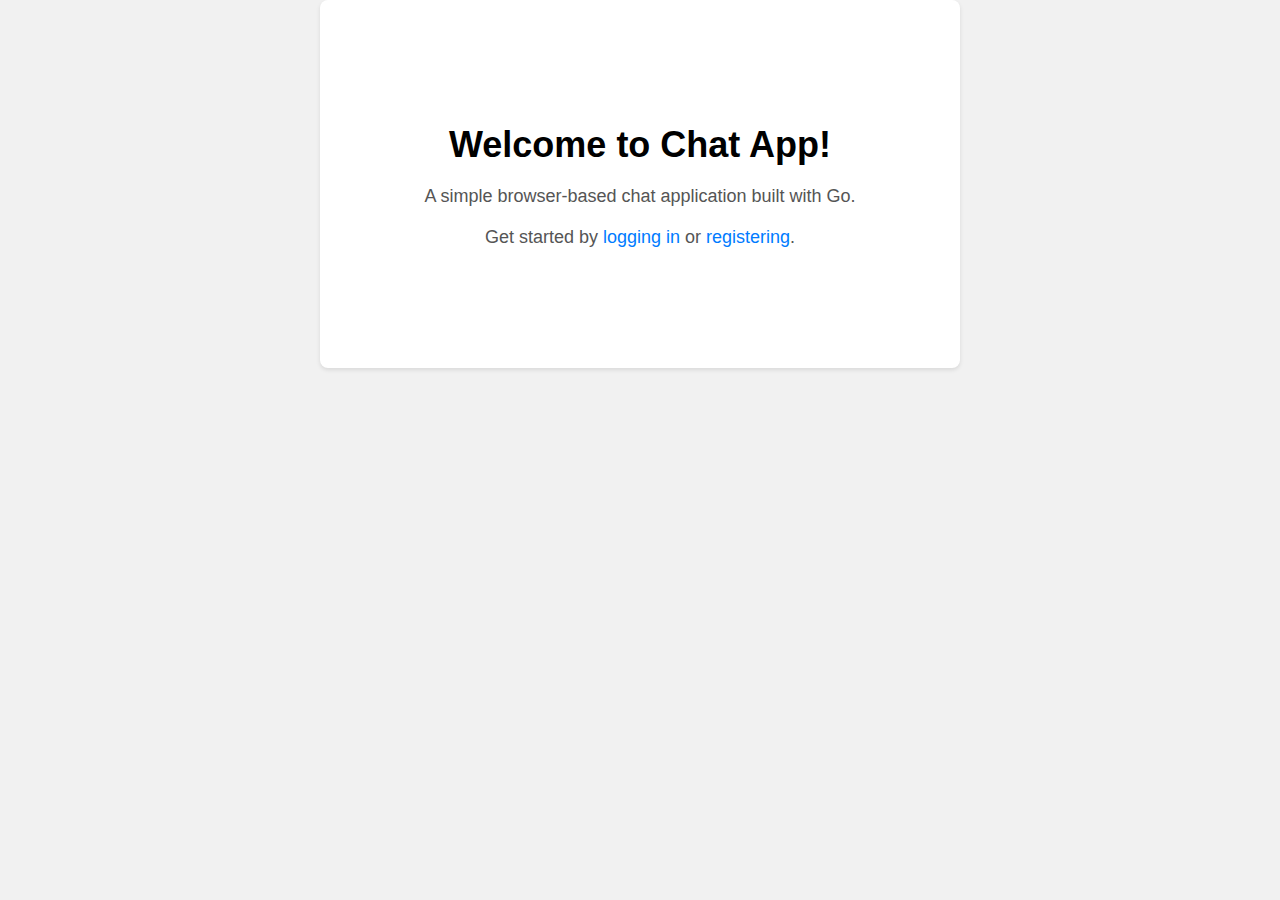
<file: static/index.html>
<!DOCTYPE html>
<html lang="en">
<head>
    <meta charset="UTF-8">
    <meta name="viewport" content="width=device-width, initial-scale=1.0">
    <link rel="stylesheet" href="/static/styles.css">
    <title>Chat App</title>
</head>
<body>
    <div class="landing-container">
        <h1>Welcome to Chat App!</h1>
        <p>A simple browser-based chat application built with Go.</p>
        <p>Get started by <a href="/login">logging in</a> or <a href="/register">registering</a>.</p>
    </div>
</body>
</html>
</file>
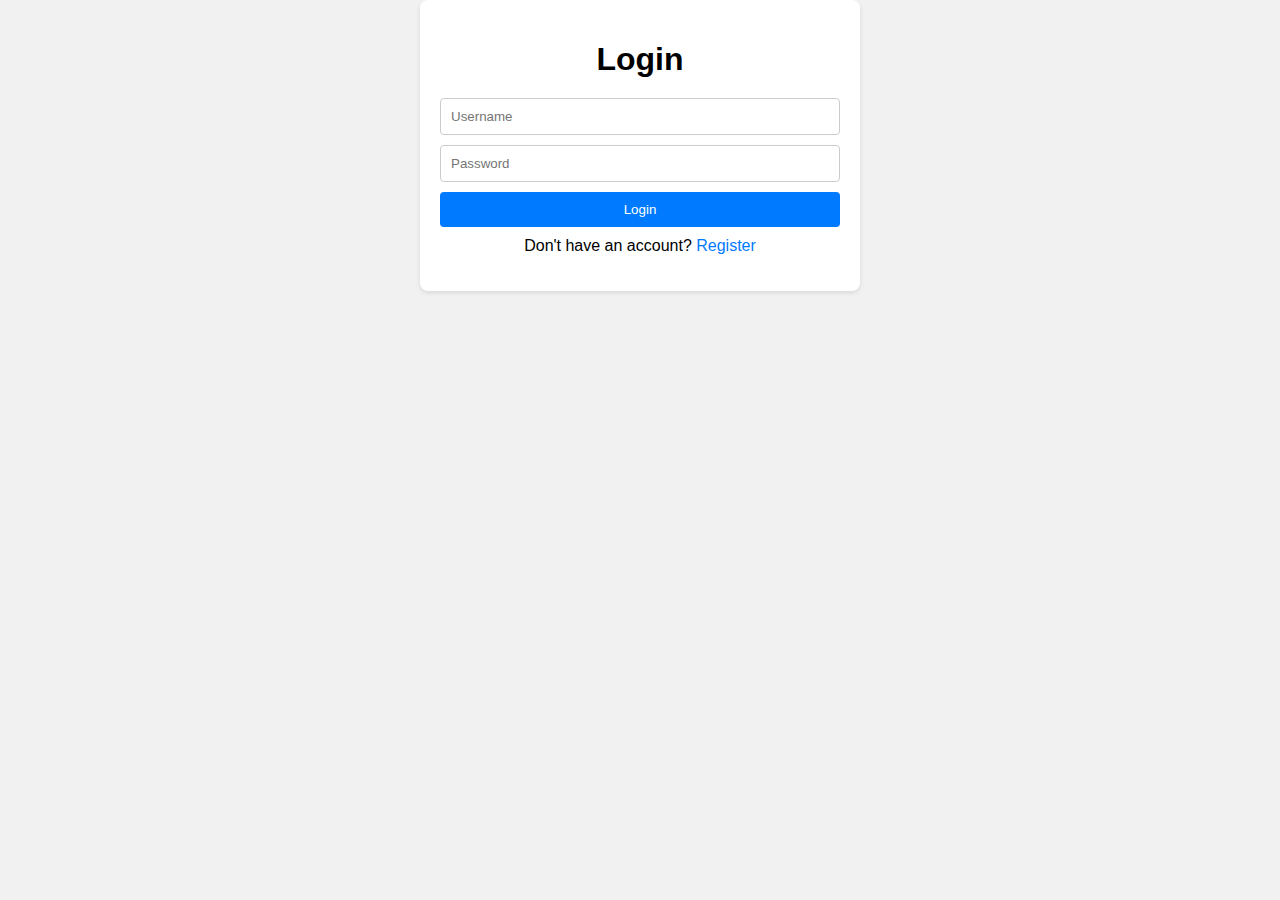
<file: templates/login.html>
<!DOCTYPE html>
<html lang="en">
<head>
    <meta charset="UTF-8">
    <meta name="viewport" content="width=device-width, initial-scale=1.0">
    <link rel="stylesheet" href="/static/styles.css">
    <title>Login</title>
</head>
<body>
    <div class="login-container">
        <h1>Login</h1>
        <form id="login-form" action="/login" method="post">
            <input type="text" id="username" name="username" placeholder="Username" required>
            <input type="password" id="password" name="password" placeholder="Password" required>
            <button type="submit">Login</button>
        </form>
        <p>Don't have an account? <a href="/register">Register</a></p>
    </div>
</body>
</html>
</file>
<file: static/styles.css>
/* Global styles */
body {
    margin: 0;
    font-family: Arial, sans-serif;
    background-color: #f1f1f1;
}

/* Landing page styles */
.landing-container {
    max-width: 600px;
    margin: 0 auto;
    text-align: center;
    padding: 100px 20px;
    background-color: #fff;
    border-radius: 8px;
    box-shadow: 0 2px 4px rgba(0, 0, 0, 0.1);
}

.landing-container h1 {
    font-size: 36px;
    margin-bottom: 20px;
}

.landing-container p {
    font-size: 18px;
    margin-bottom: 20px;
    color: #555;
}

.landing-container a {
    color: #007bff;
    text-decoration: none;
}

.landing-container a:hover {
    text-decoration: underline;
}

.container {
    max-width: 1200px;
    margin: 0 auto;
    padding: 20px;
}

/* Chat page styles */
.chat-container {
    max-width: 800px;
    margin: 0 auto;
    background-color: #fff;
    border-radius: 8px;
    box-shadow: 0 2px 4px rgba(0, 0, 0, 0.1);
    padding: 20px;
}

.messages {
    max-height: 300px;
    overflow-y: auto;
    padding: 10px;
    border: 1px solid #ddd;
    border-radius: 4px;
    background-color: #f9f9f9;
    margin-bottom: 10px;
}

.input-container {
    display: flex;
}

#message {
    flex: 1;
    padding: 10px;
    border: none;
    border-radius: 4px;
}

#send {
    background-color: #007bff;
    color: #fff;
    border: none;
    border-radius: 4px;
    padding: 10px 15px;
    cursor: pointer;
}

/* Login and register page styles */
.login-container, .register-container {
    max-width: 400px;
    margin: 0 auto;
    background-color: #fff;
    border-radius: 8px;
    box-shadow: 0 2px 4px rgba(0, 0, 0, 0.1);
    padding: 20px;
    text-align: center;
}

h1 {
    margin-bottom: 20px;
}

form {
    display: flex;
    flex-direction: column;
    gap: 10px;
}

input[type="text"], input[type="password"] {
    padding: 10px;
    border: 1px solid #ccc;
    border-radius: 4px;
}

button {
    background-color: #007bff;
    color: #fff;
    border: none;
    border-radius: 4px;
    padding: 10px 15px;
    cursor: pointer;
}

p {
    margin-top: 10px;
}

a {
    color: #007bff;
    text-decoration: none;
}
</file>
